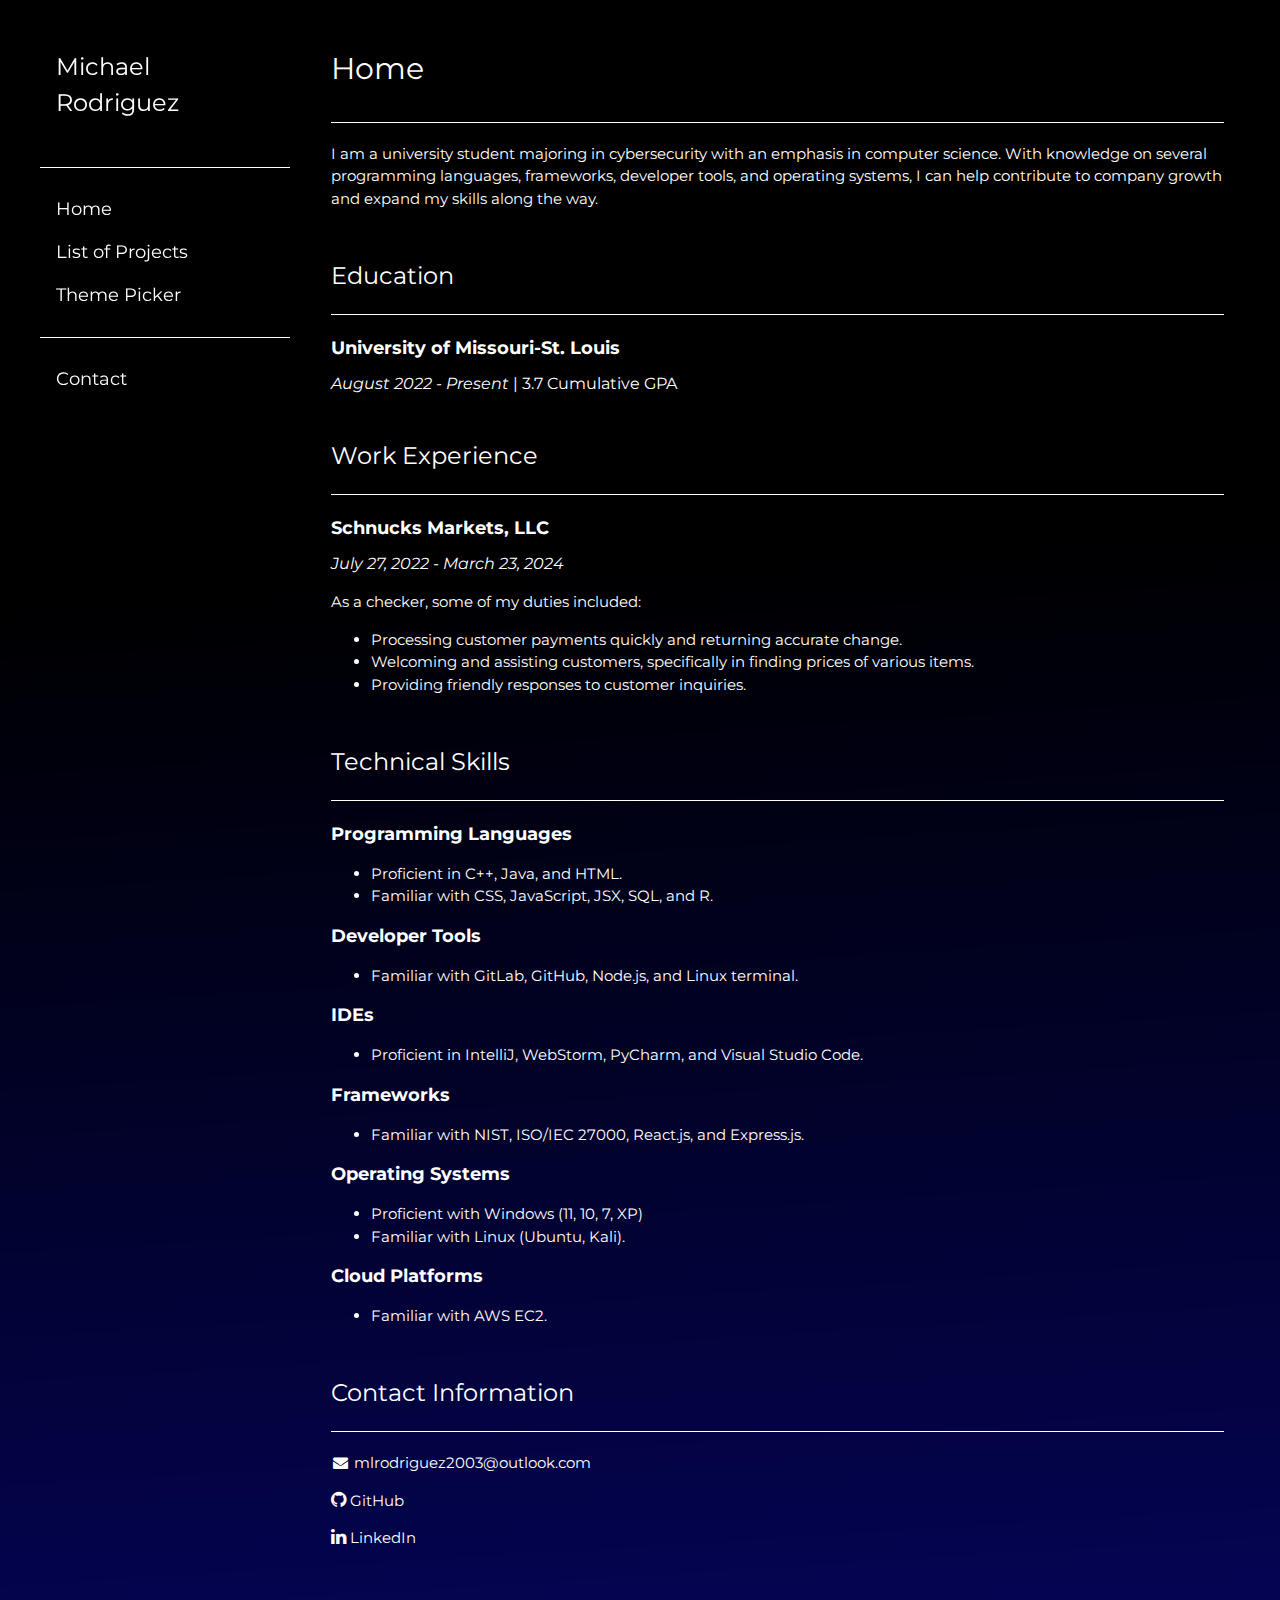
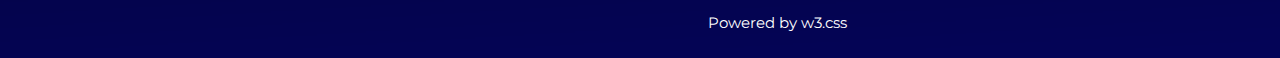
<file: index.html>
<!DOCTYPE html>
<html lang="en">
<head>
  <title>Home</title>
  <meta charset="UTF-8">
  <meta name="viewport" content="width=device-width, initial-scale=1">
  <link rel="icon" type="image/x-icon" href="/images/favicon.png">
  <link rel="stylesheet" href="https://www.w3schools.com/w3css/4/w3.css">
  <link rel="stylesheet" href="https://fonts.googleapis.com/css?family=Roboto">
  <link rel="stylesheet" href="https://fonts.googleapis.com/css?family=Montserrat">
  <link rel="stylesheet" href="https://cdnjs.cloudflare.com/ajax/libs/font-awesome/4.7.0/css/font-awesome.min.css">
  <link rel="stylesheet" href="css/darktheme.css" id="theme">
</head>
<body class="w3-content main-background" style="max-width:1200px">

<!-- Sidebar/menu -->
<nav class="w3-sidebar w3-bar-block w3-collapse w3-top" style="z-index:3;width:250px" id="mySidebar">
  <div class="w3-container w3-display-container w3-padding-16">
    <i onclick="w3_close()" class="fa fa-remove w3-hide-large w3-button w3-display-topright"></i>
    <br/>
    <h3>Michael Rodriguez</h3>
  </div>
  <hr/>
  <div class="w3-large">
    <a href="index.html" class="w3-bar-item w3-button">Home</a>
    <a href="projects.html" class="w3-bar-item w3-button">List of Projects</a>
    <a href="theme.html" class="w3-bar-item w3-button">Theme Picker</a>
    <hr/>
    <a href="#footer" class="w3-bar-item w3-button w3-padding">Contact</a>
  </div>
</nav>

<!-- Top menu on small screens -->
<header class="w3-bar w3-top w3-hide-large w3-black w3-xlarge">
  <div class="w3-bar-item w3-padding-24">MR</div>
  <a href="javascript:void(0)" class="w3-bar-item w3-button
    w3-padding-24 w3-right" onclick="w3_open()"><i class="fa fa-bars"></i></a>
</header>

<!-- Overlay effect when opening sidebar on small screens -->
<div class="w3-overlay w3-hide-large" onclick="w3_close()"
style="cursor:pointer" title="close side menu" id="myOverlay"></div>

  <!-- !PAGE CONTENT! -->
<div class="w3-main" style="margin-left:275px">

  <!-- Push down content on small screens -->
  <div class="w3-hide-large" style="margin-top:83px"></div>

  <!-- Top header -->
  <header class="w3-container w3-xlarge">
  <br/>
    <h2 class="w3-left">Home</h2>
  </header>

  <!-- Image header -->
  <div class="w3-display-container w3-container">
    <div class="w3-display-topleft" style="padding:24px 48px">
    </div>
  </div>

  <div class="w3-container w3-main" id="h">
    <hr/>
      <p> I am a university student majoring in cybersecurity with an emphasis in computer science.
        With knowledge on several programming languages, frameworks, developer tools, and operating systems,
        I can help contribute to company growth and expand my skills along the way.
      </p> <br/>

      <!-- Education -->
      <h3>Education</h3>
      <hr/>
      <h5><b>University of Missouri-St. Louis</b></h5>
      <h6><i>August 2022 - Present </i>| 3.7 Cumulative GPA</h6>

      <br/>

      <!-- Work Experience -->
      <h3>Work Experience</h3>
      <hr/>
      <h5><b>Schnucks Markets, LLC</b></h5>
      <h6><i>July 27, 2022 - March 23, 2024</i></h6>
      <p> As a checker, some of my duties included: </p>
      <ul>
        <li>Processing customer payments quickly and returning accurate change.</li>
        <li>Welcoming and assisting customers, specifically in finding prices of various items.</li>
        <li>Providing friendly responses to customer inquiries.</li>
      </ul>
      <br/>

      <!-- Technical Skills -->
      <h3>Technical Skills</h3>
      <hr/>
      <h5><b>Programming Languages</b></h5>
      <ul>
        <li>Proficient in C++, Java, and HTML.</li>
        <li>Familiar with CSS, JavaScript, JSX, SQL, and R.</li>
      </ul>

      <h5><b>Developer Tools</b></h5>
      <ul>
        <li> Familiar with GitLab, GitHub, Node.js, and Linux terminal.</li>
      </ul>

      <h5><b>IDEs</b></h5>
      <ul>
        <li>Proficient in IntelliJ, WebStorm, PyCharm, and Visual Studio Code.</li>
      </ul>

      <h5><b>Frameworks</b></h5>
      <ul>
        <li>Familiar with NIST, ISO/IEC 27000, React.js, and Express.js.</li>
      </ul>

      <h5><b>Operating Systems</b></h5>
      <ul>
        <li>Proficient with Windows (11, 10, 7, XP)</li>
        <li>Familiar with Linux (Ubuntu, Kali).</li>
      </ul>

      <h5><b>Cloud Platforms</b></h5>
      <ul>
        <li>Familiar with AWS EC2.</li>
      </ul>
      <br/>

      <!-- Footer -->
      <footer class="w3-main" id="footer">
        <h3>Contact Information</h3>
        <hr/>
        <p><i class="fa fa-fw fa-envelope"></i> mlrodriguez2003@outlook.com</p>
        <p><a href="https://github.com/MichaelDriguez" target="_blank"
          class="w3-hover-opacity"> <i class="fa fa-github w3-large"></i>  GitHub</a></p>
        <p><a href="https://www.linkedin.com/in/michael-driguez/" target="_blank"
          class="w3-hover-opacity"> <i class="fa fa-linkedin w3-large"></i> LinkedIn</a></p>
        <br>
      </footer>
  </div>

  <div class="w3-center w3-padding-24 bottom">Powered by
  <a href="https://www.w3schools.com/w3css/default.asp" title="W3.CSS"
  target="_blank" class="w3-hover-opacity">w3.css</a></div>

  <!-- End page content -->
</div>

<script src="main.js"></script>

</body>
</html>
</file>
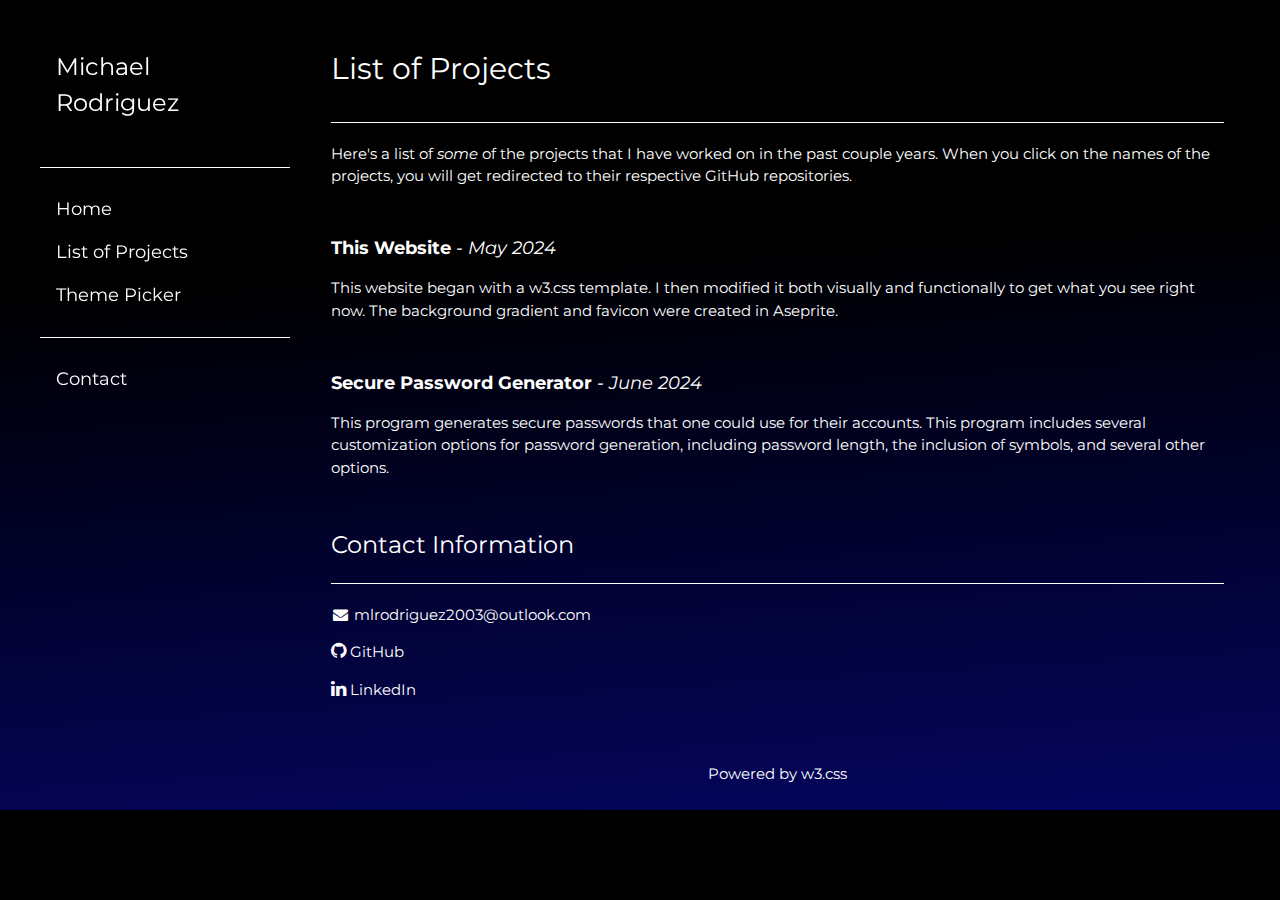
<file: projects.html>
<!DOCTYPE html>
<html lang="en">
<head>
  <title>List of Projects</title>
  <meta charset="UTF-8">
  <meta name="viewport" content="width=device-width, initial-scale=1">
  <link rel="icon" type="image/x-icon" href="/images/favicon.png">
  <link rel="stylesheet" href="https://www.w3schools.com/w3css/4/w3.css">
  <link rel="stylesheet" href="https://fonts.googleapis.com/css?family=Roboto">
  <link rel="stylesheet" href="https://fonts.googleapis.com/css?family=Montserrat">
  <link rel="stylesheet" href="https://cdnjs.cloudflare.com/ajax/libs/font-awesome/4.7.0/css/font-awesome.min.css">
  <link rel="stylesheet" href="css/darktheme.css" id="theme">
</head>
<body class="w3-content main-background" style="max-width:1200px">

<!-- Sidebar/menu -->
<nav class="w3-sidebar w3-bar-block w3-collapse w3-top" style="z-index:3;width:250px" id="mySidebar">
  <div class="w3-container w3-display-container w3-padding-16">
    <i onclick="w3_close()" class="fa fa-remove w3-hide-large w3-button w3-display-topright"></i>
    <br/>
    <h3>Michael Rodriguez</h3>
  </div>
  <hr/>
  <div class="w3-large">
    <a href="index.html" class="w3-bar-item w3-button">Home</a>
    <a href="projects.html" class="w3-bar-item w3-button">List of Projects</a>
    <a href="theme.html" class="w3-bar-item w3-button">Theme Picker</a>
    <hr/>
    <a href="#footer" class="w3-bar-item w3-button w3-padding">Contact</a>
  </div>
</nav>

<!-- Top menu on small screens -->
<header class="w3-bar w3-top w3-hide-large w3-black w3-xlarge">
  <div class="w3-bar-item w3-padding-24">MR</div>
  <a href="javascript:void(0)" class="w3-bar-item w3-button w3-padding-24 w3-right"
    onclick="w3_open()"><i class="fa fa-bars"></i></a>
</header>

<!-- Overlay effect when opening sidebar on small screens -->
<div class="w3-overlay w3-hide-large" onclick="w3_close()"
style="cursor:pointer" title="close side menu" id="myOverlay"></div>

<!-- !PAGE CONTENT! -->
<div class="w3-main" style="margin-left:275px">

  <!-- Push down content on small screens -->
  <div class="w3-hide-large" style="margin-top:83px"></div>

  <!-- Top header -->
  <header class="w3-container w3-xlarge">
    <br/>
    <h2 class="w3-left">List of Projects</h2>
  </header>

  <!-- Image header -->
  <div class="w3-display-container w3-container">
    <div class="w3-display-topleft w3-text-blue" style="padding:24px 48px">
    </div>
  </div>

  <div class="w3-container w3-main" id="h">
    <hr/>
    <p> Here's a list of <i>some</i> of the projects that I have worked on in the past couple years.
      When you click on the names of the projects, you will get redirected to their respective GitHub repositories.
    </p> <br/>

    <h5><a href="https://github.com/MichaelDriguez/michaeldriguez.github.io"
    target="_blank" class="w3-hover-opacity"><b>This Website</b></a><i> - May 2024</i></h5>
    <p> This website began with a w3.css template. I then modified it both visually and functionally to get
    what you see right now. The background gradient and favicon were created in Aseprite. </p>
    <br/>

    <h5><a href="https://github.com/MichaelDriguez/secure-password-generator"
    target="_blank" class="w3-hover-opacity"><b>Secure Password Generator</b></a><i> - June 2024</i></h5>
    <p> This program generates secure passwords that one could use for their accounts. This program includes
    several customization options for password generation, including password length, the inclusion of symbols,
    and several other options. </p>
    <br/>

    <!-- Footer -->
    <footer class="w3-main" id="footer">
      <h3>Contact Information</h3>
      <hr/>
      <p><i class="fa fa-fw fa-envelope"></i> mlrodriguez2003@outlook.com</p>
      <p><a href="https://github.com/MichaelDriguez" target="_blank"
        class="w3-hover-opacity"> <i class="fa fa-github w3-large"></i>  GitHub</a></p>
      <p><a href="https://www.linkedin.com/in/michael-driguez/" target="_blank"
        class="w3-hover-opacity"> <i class="fa fa-linkedin w3-large"></i> LinkedIn</a></p>
      <br>
    </footer>
  </div>

  <div class="w3-center w3-padding-24 bottom">Powered by
  <a href="https://www.w3schools.com/w3css/default.asp" title="W3.CSS"
  target="_blank" class="w3-hover-opacity">w3.css</a></div>

  <!-- End page content -->
</div>

<script src="main.js"></script>

</body>
</html>
</file>
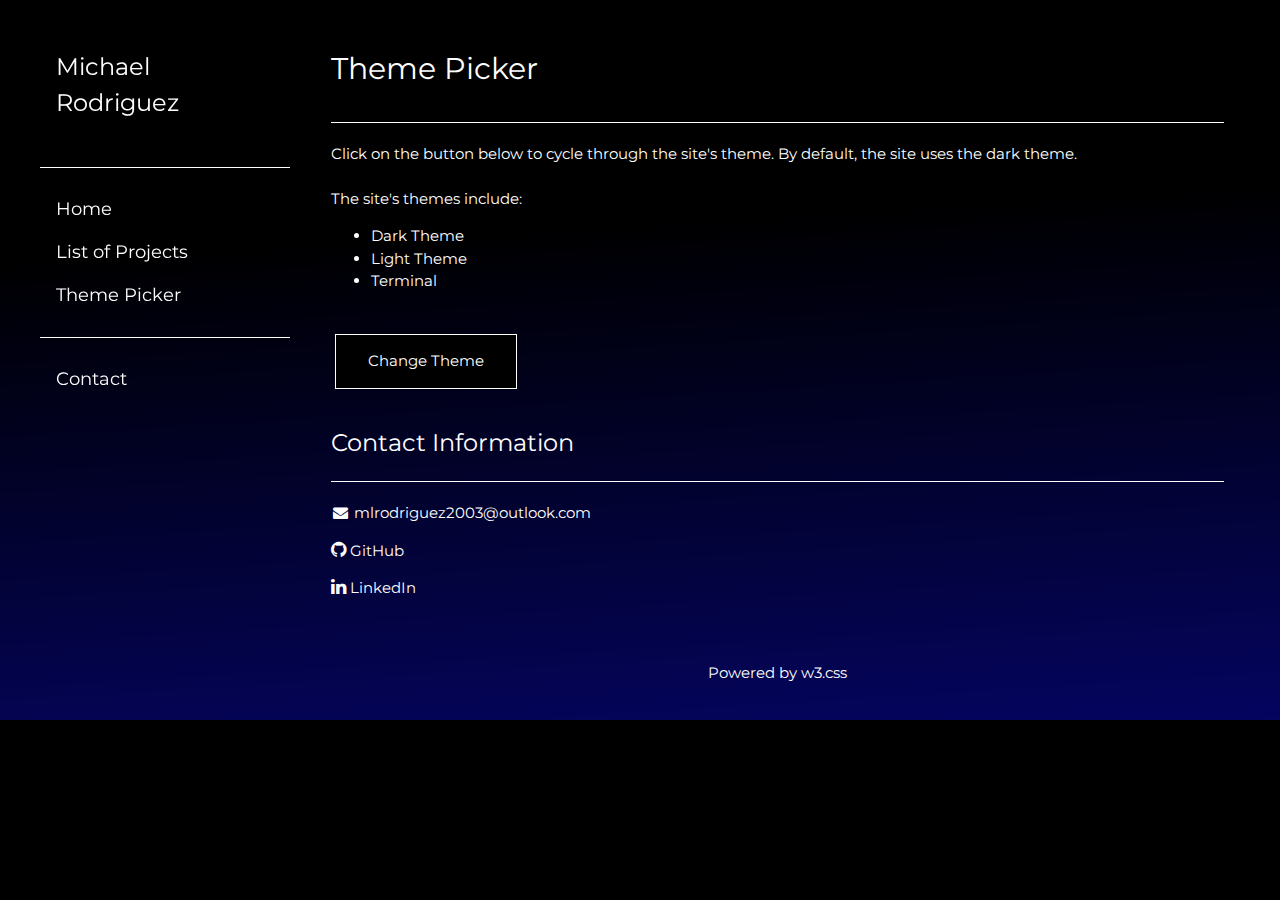
<file: theme.html>
<!DOCTYPE html>
<html lang="en">
<head>
  <title>Theme Picker</title>
  <meta charset="UTF-8">
  <meta name="viewport" content="width=device-width, initial-scale=1">
  <link rel="icon" type="image/x-icon" href="/images/favicon.png">
  <link rel="stylesheet" href="https://www.w3schools.com/w3css/4/w3.css">
  <link rel="stylesheet" href="https://fonts.googleapis.com/css?family=Roboto">
  <link rel="stylesheet" href="https://fonts.googleapis.com/css?family=Montserrat">
  <link rel="stylesheet" href="https://cdnjs.cloudflare.com/ajax/libs/font-awesome/4.7.0/css/font-awesome.min.css">
  <link rel="stylesheet" href="css/darktheme.css" id="theme">
</head>
<body class="w3-content main-background" style="max-width:1200px">

<!-- Sidebar/menu -->
<nav class="w3-sidebar w3-bar-block w3-collapse w3-top" style="z-index:3;width:250px" id="mySidebar">
  <div class="w3-container w3-display-container w3-padding-16">
    <i onclick="w3_close()" class="fa fa-remove w3-hide-large w3-button w3-display-topright"></i>
    <br/>
    <h3>Michael Rodriguez</h3>
  </div>
  <hr/>
  <div class="w3-large">
    <a href="index.html" class="w3-bar-item w3-button">Home</a>
    <a href="projects.html" class="w3-bar-item w3-button">List of Projects</a>
    <a href="theme.html" class="w3-bar-item w3-button">Theme Picker</a>
    <hr/>
    <a href="#footer" class="w3-bar-item w3-button w3-padding">Contact</a>
  </div>
</nav>

<!-- Top menu on small screens -->
<header class="w3-bar w3-top w3-hide-large w3-black w3-xlarge">
  <div class="w3-bar-item w3-padding-24">MR</div>
  <a href="javascript:void(0)" class="w3-bar-item w3-button w3-padding-24 w3-right"
    onclick="w3_open()"><i class="fa fa-bars"></i></a>
</header>

<!-- Overlay effect when opening sidebar on small screens -->
<div class="w3-overlay w3-hide-large" onclick="w3_close()"
  style="cursor:pointer" title="close side menu" id="myOverlay">
</div>

<!-- !PAGE CONTENT! -->
<div class="w3-main" style="margin-left:275px">

  <!-- Push down content on small screens -->
  <div class="w3-hide-large" style="margin-top:83px"></div>

  <!-- Top header -->
  <header class="w3-container w3-xlarge">
    <br/>
    <h2 class="w3-left">Theme Picker</h2>
  </header>

  <!-- Image header -->
  <div class="w3-display-container w3-container">
    <div class="w3-display-topleft" style="padding:24px 48px"></div>
  </div>

  <div class="w3-container w3-main" id="h">
    <hr/>
    <p> Click on the button below to cycle through the site's theme. By default, the site uses the dark theme.
    <br/> <br/> The site's themes include: </p>
    <ul>
      <li>Dark Theme</li>
      <li>Light Theme</li>
      <li>Terminal</li>
    </ul>
    <h5 id="currentTheme"><b></b> </h5>
    <br/>

    <button type="button" class="button-dark w3-hover-opacity"
    onclick="changeTheme(); displayCurrentTheme()">Change Theme</button>

    <!-- Footer -->
    <footer class="w3-main" id="footer">
      <br/>
      <h3>Contact Information</h3>
      <hr/>
      <p><i class="fa fa-fw fa-envelope"></i> mlrodriguez2003@outlook.com</p>
      <p><a href="https://github.com/MichaelDriguez" target="_blank"
        class="w3-hover-opacity"> <i class="fa fa-github w3-large"></i>  GitHub</a></p>
      <p><a href="https://www.linkedin.com/in/michael-driguez/" target="_blank"
        class="w3-hover-opacity"> <i class="fa fa-linkedin w3-large"></i> LinkedIn</a></p>
      <br>
    </footer>
  </div>

  <div class="w3-center w3-padding-24 bottom">Powered by
    <a href="https://www.w3schools.com/w3css/default.asp" title="W3.CSS"
      target="_blank" class="w3-hover-opacity">w3.css</a>
  </div>

  <!-- End page content -->
</div>

<script src="main.js"></script>

</body>
</html>
</file>
<file: css/darktheme.css>
h1, h2, h3, h4, h5, h6, p, body, .w3-wide, .w3-text-white {
  font-family: "Montserrat", sans-serif;
  color: white;
}

hr {
  border-color: white;
}

.main-background {
  background-image: url("/images/darktheme.png");
  background-size: cover;
}

.w3-sidebar {
  background-color: transparent;
  background-size: cover;
}

footer, a {
  text-decoration: none;
}

button {
  padding: 15px 32px;
  text-align: right;
  font-family: "Montserrat", sans-serif;
  margin: 4px 4px ;
}

.button-dark {
  border: 1px solid white;
  background-color: black;
  color: white;
}

.button-light {
  border: 1px solid white;
  background-color: white;
  color: black;
}
</file>
